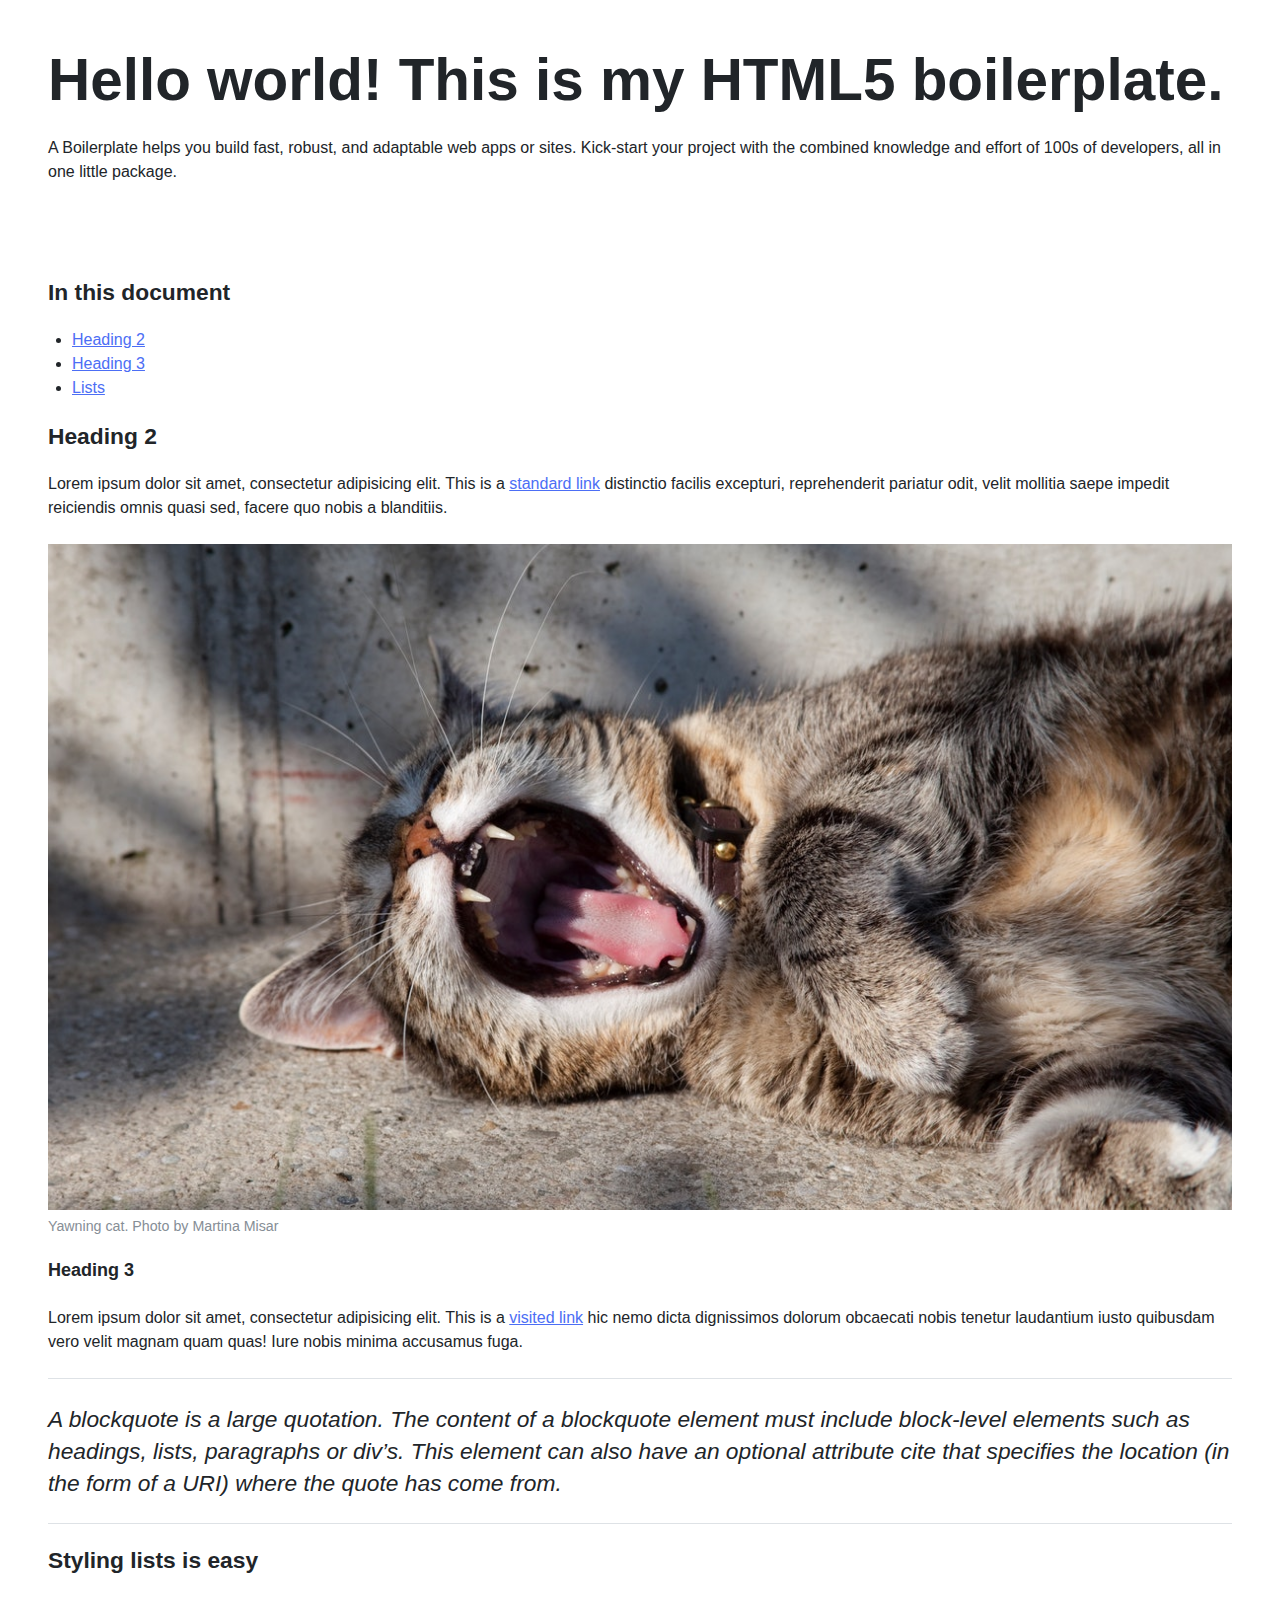
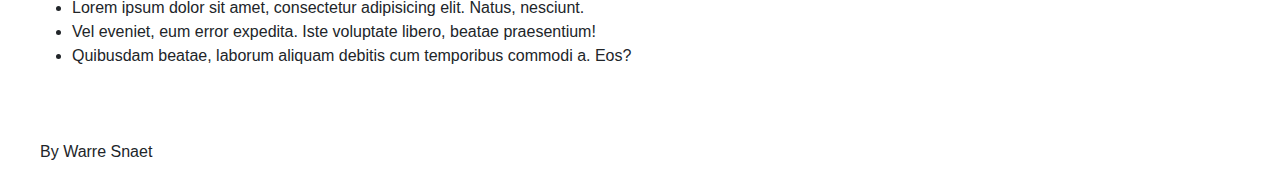
<file: index.html>
<!DOCTYPE html>
<html lang="eng">
  <head>
    <meta charset="utf-8" />
    <meta http-equiv="x-ua-compatible" content="ie=edge" />
    <title>Your name here - HTML5 Boilerplate</title>
    <meta name="description" content="This is my HTML5 boilerplate." />
    <meta name="viewport" content="width=device-width, initial-scale=1.0" />

    <!-- Favicon added -->
    <link rel="icon" href="favicon.ico" sizes="any" />
    <link rel="icon" href="favicon.svg" type="image/svg+xml" />
    <link rel="apple-touch-icon" href="apple-touch-icon.png" />
    <link rel="manifest" href="manifest.webmanifest" />

    <!-- link css file -->
    <link rel="stylesheet" href="css/screen.css" />
  </head>

  <body>
    <header class="o-row o-row--primairy o-row--l">
      <div class="o-container">
        <h1>Hello world! This is my HTML5 boilerplate.</h1>
        <p>
          A Boilerplate helps you build fast, robust, and adaptable web apps or
          sites. Kick-start your project with the combined knowledge and effort
          of 100s of developers, all in one little package.
        </p>
      </div>
    </header>
    <main class="o-row o-row--l">
      <div class="o-container">
        <h2>In this document</h2>
        <nav>
          <ul>
            <li>
              <a href="#heading2">Heading 2</a>
            </li>
            <li>
              <a href="#heading3">Heading 3</a>
            </li>
            <li>
              <a href="#lists">Lists</a>
            </li>
          </ul>
        </nav>
        <h2 id="heading2">Heading 2</h2>
        <p>
          Lorem ipsum dolor sit amet, consectetur adipisicing elit. This is a
          <a href="test.com">standard link</a> distinctio facilis excepturi,
          reprehenderit pariatur odit, velit mollitia saepe impedit reiciendis
          omnis quasi sed, facere quo nobis a blanditiis.
        </p>
        <figure>
          <img
            src="img/yawning-cat.jpeg"
            alt="This is a picture of a yawning cat"
          />
          <figcaption>Yawning cat. Photo by Martina Misar</figcaption>
        </figure>
        <h3 id="heading3">Heading 3</h3>
        <p>
          Lorem ipsum dolor sit amet, consectetur adipisicing elit. This is a
          <a href="https://www.google.com">visited link</a> hic nemo dicta
          dignissimos dolorum obcaecati nobis tenetur laudantium iusto quibusdam
          vero velit magnam quam quas! Iure nobis minima accusamus fuga.
        </p>
        <hr />
        <blockquote
          cite="http://www.htmldog.com/reference/htmltags/blockquote/"
        >
          <p>
            A blockquote is a large quotation. The content of a blockquote
            element must include block-level elements such as headings, lists,
            paragraphs or div’s. This element can also have an optional
            attribute cite that specifies the location (in the form of a URI)
            where the quote has come from.
          </p>
        </blockquote>
        <hr />
        <h2 id="lists">Styling lists is easy</h2>
        <ul>
          <li>
            Lorem ipsum dolor sit amet, consectetur adipisicing elit. Natus,
            nesciunt.
          </li>
          <li>
            Vel eveniet, eum error expedita. Iste voluptate libero, beatae
            praesentium!
          </li>
          <li>
            Quibusdam beatae, laborum aliquam debitis cum temporibus commodi a.
            Eos?
          </li>
        </ul>
      </div>
    </main>
    <footer class="o-row o-row--dark">
      <div class="o-container">
        <p>By <strong>Warre Snaet</strong></p>
      </div>
    </footer>
  </body>
</html>
</file>
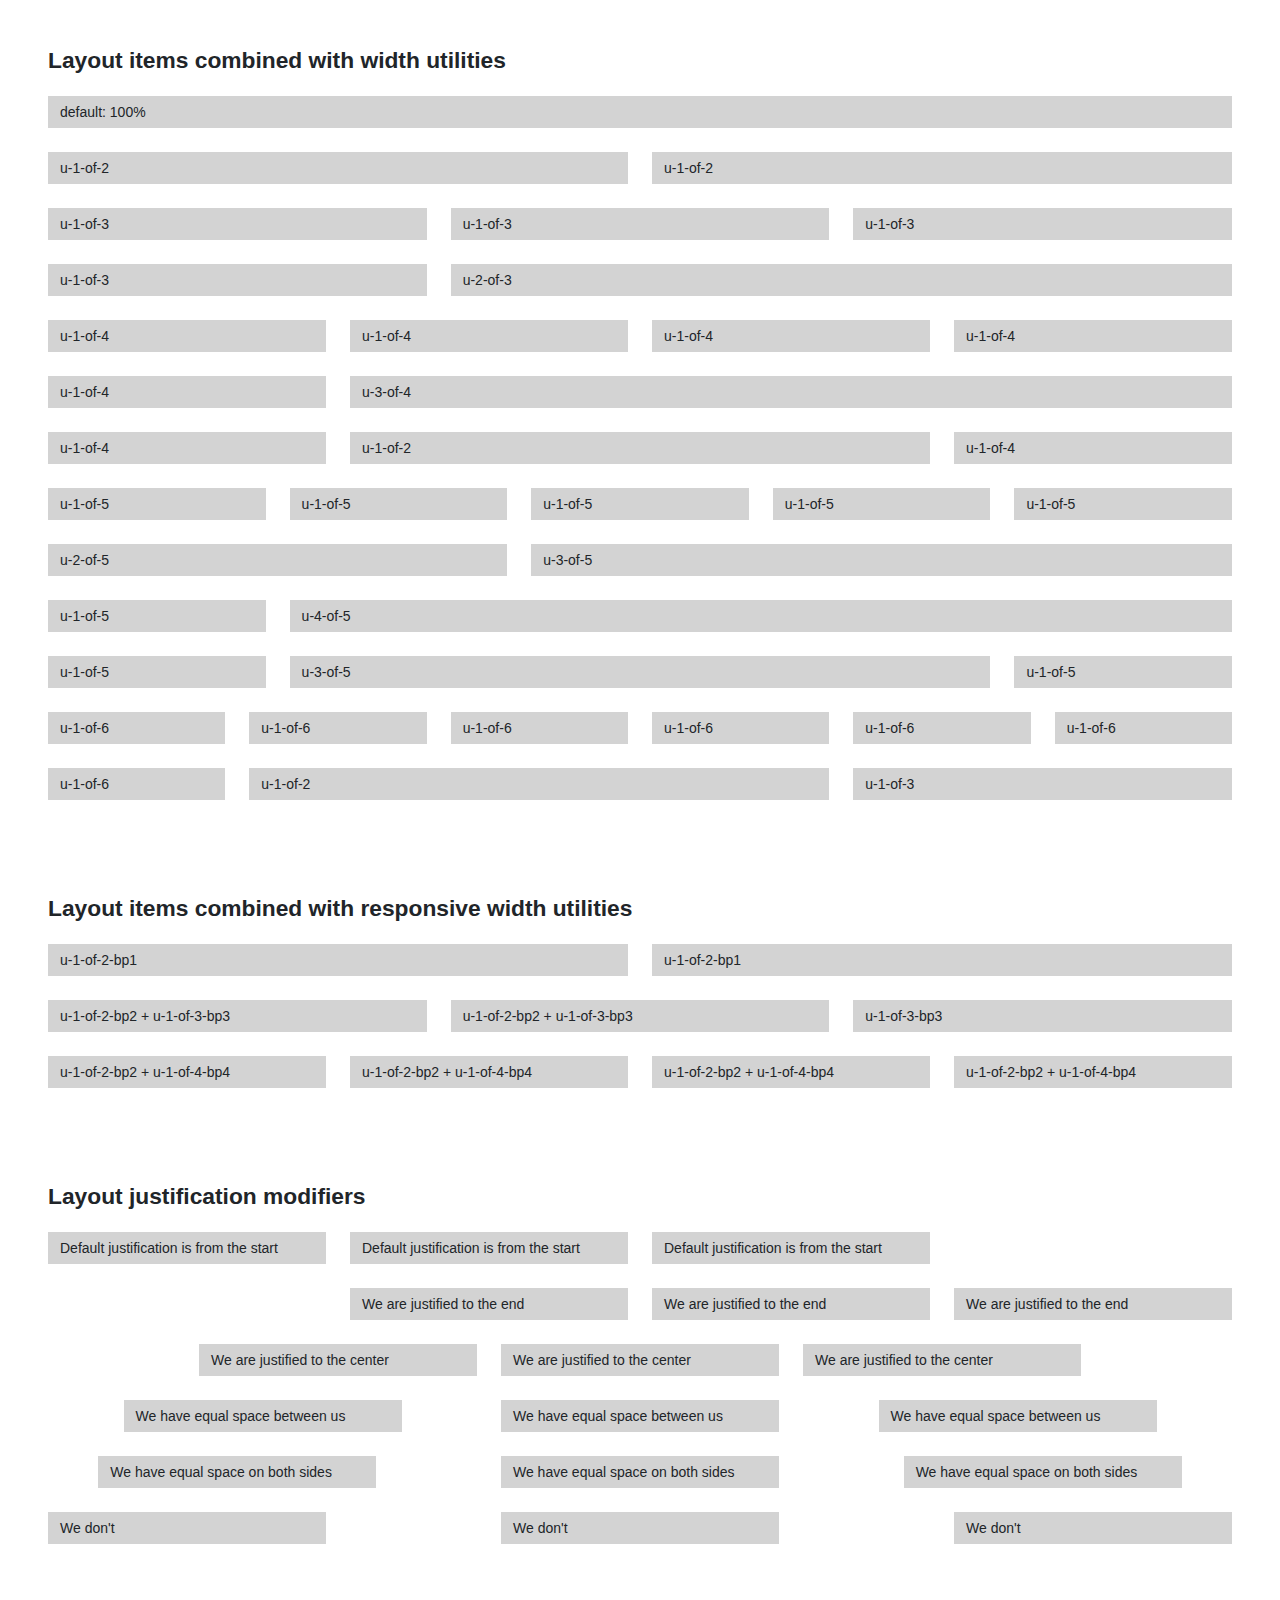
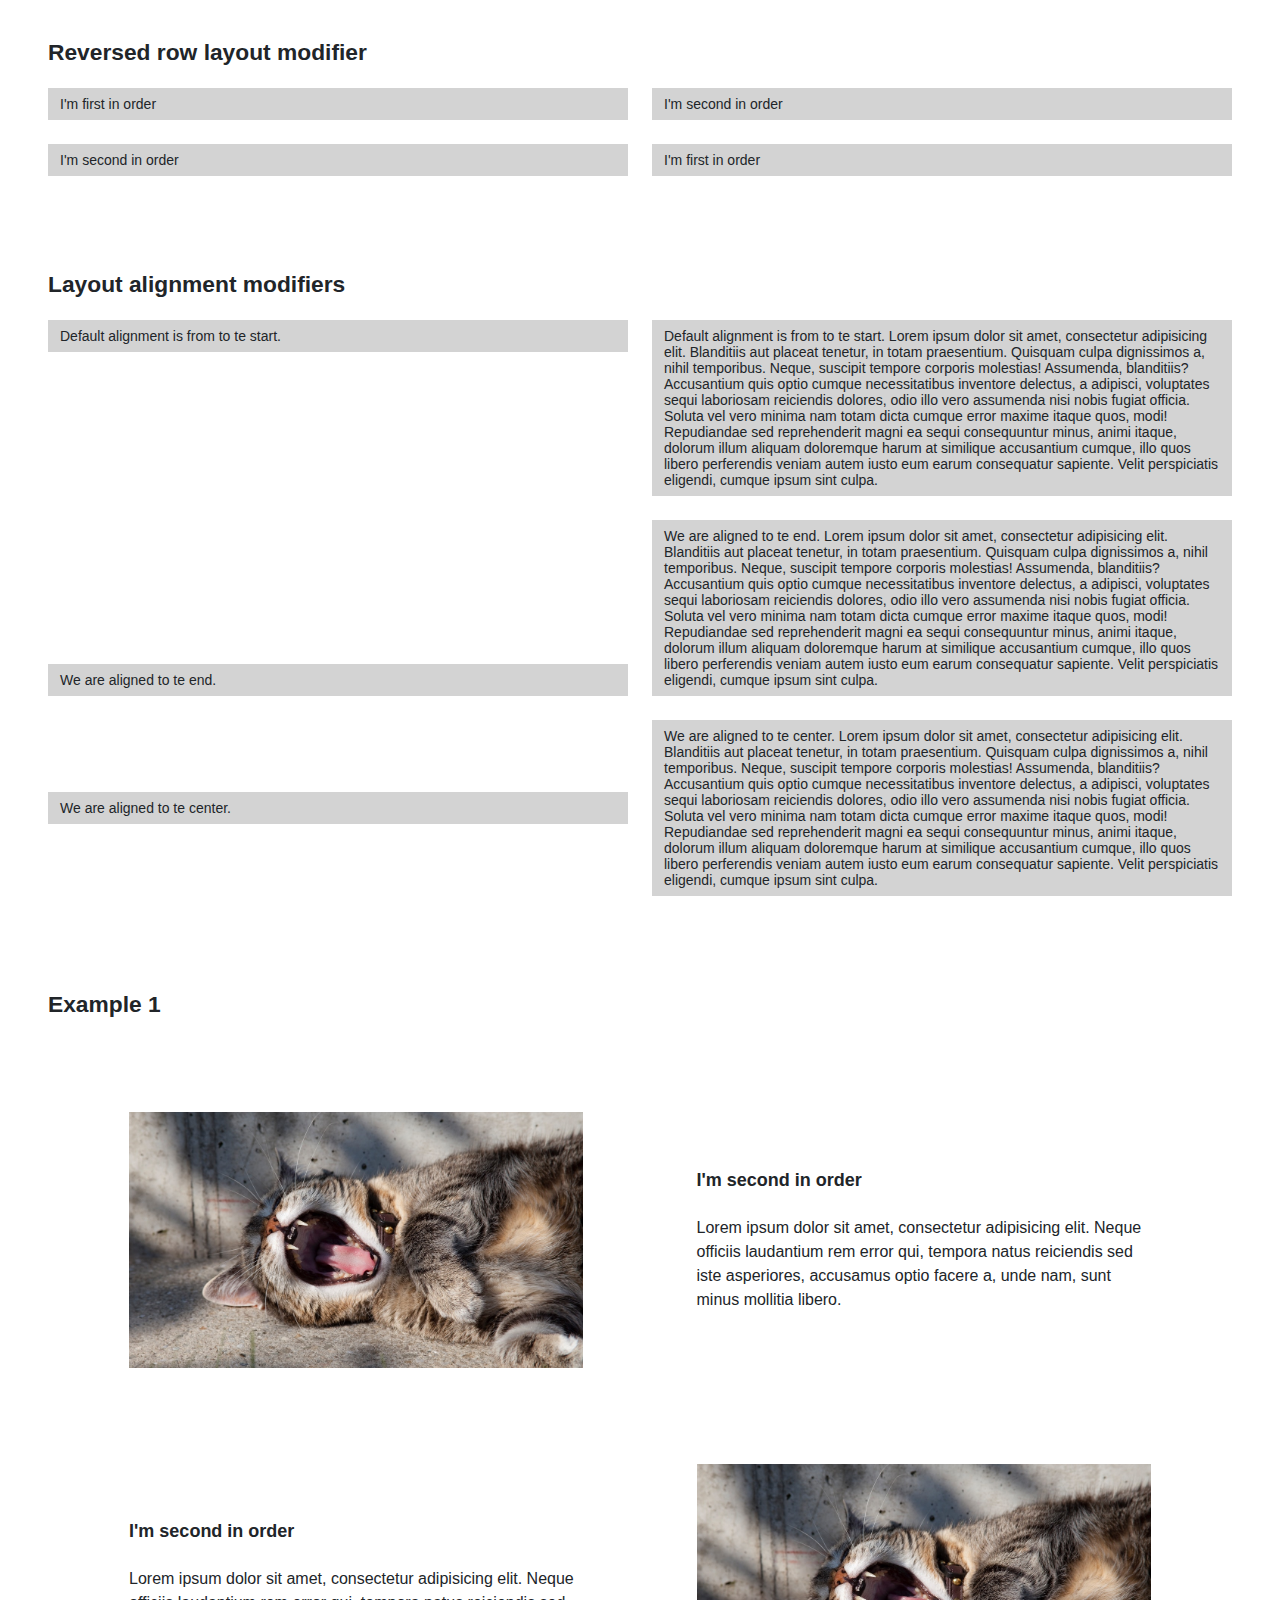
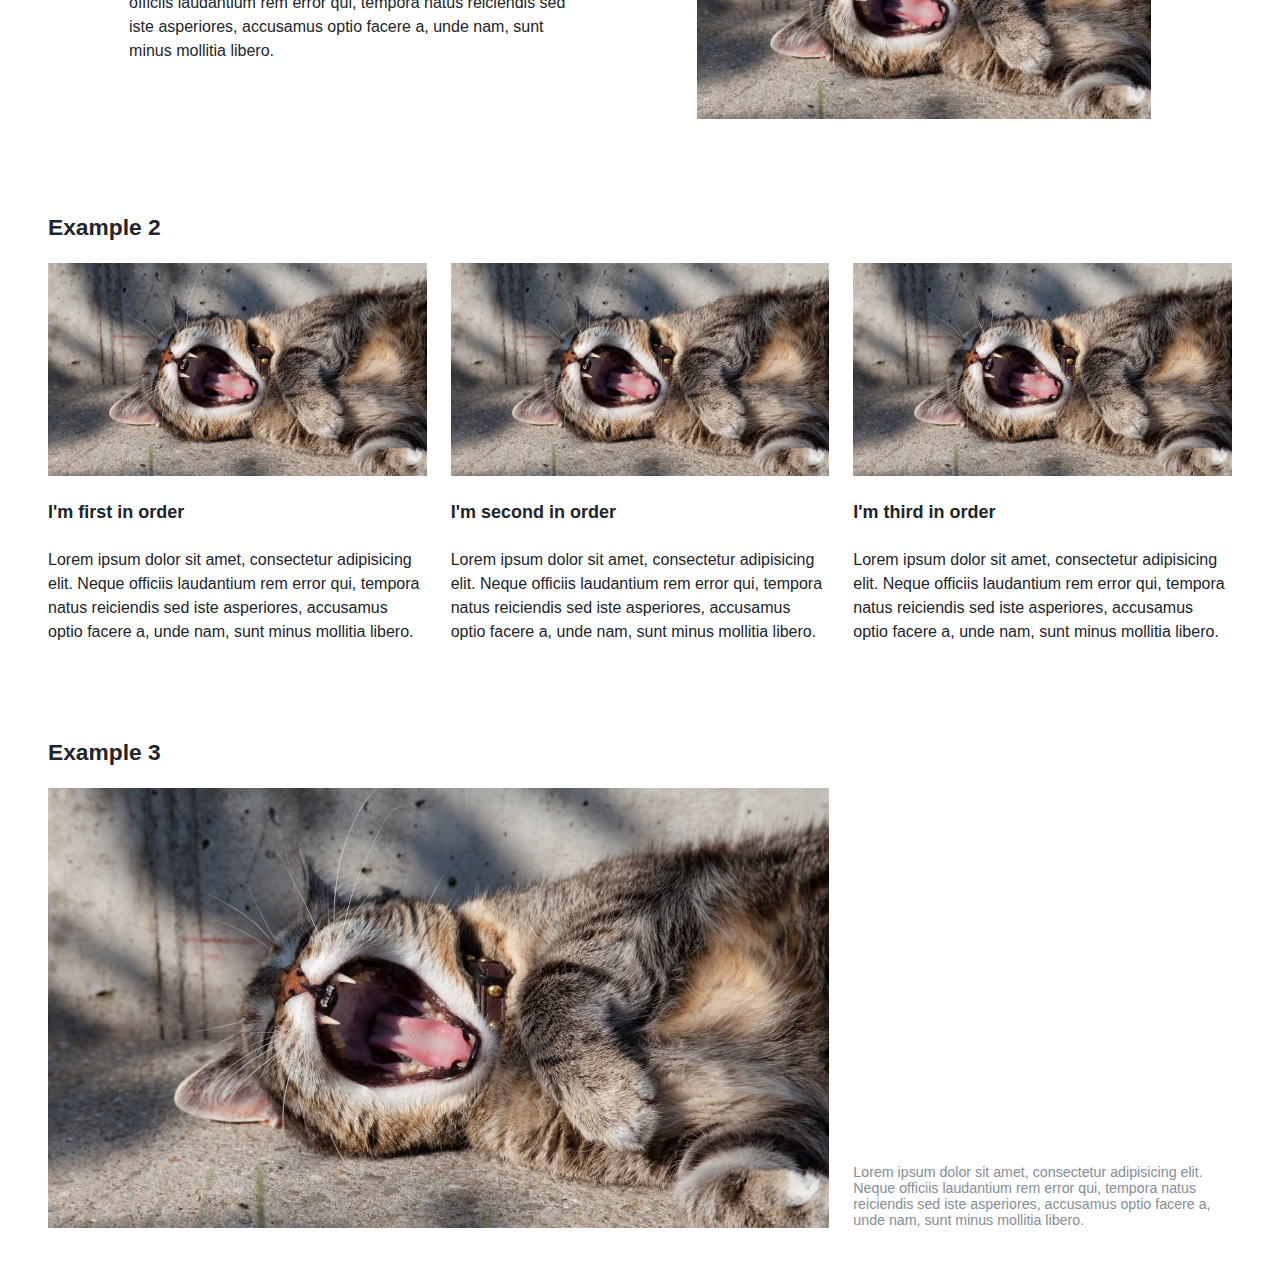
<file: layout.html>
<!doctype html>
<html lang="en">

<head>
    <meta charset="utf-8">
    <meta http-equiv="x-ua-compatible" content="ie=edge">
    <title>Warre Snaet - HTML5 Boilerplate</title>
    <meta name="description" content="This is my HTML5 boilerplate.">
    <meta name="viewport" content="width=device-width, initial-scale=1.0">

    <link rel="icon" href="favicon.ico" sizes="any">
    <link rel="icon" href="favicon.svg" type="image/svg+xml">
    <link rel="apple-touch-icon" href="apple-touch-icon.png">
    <link rel="manifest" href="manifest.webmanifest">

    <link rel="stylesheet" href="css/screen.css">
</head>

<body>
    <section class="o-row o-row--l">
        <div class="o-container">
            <h2>Layout items combined with width utilities</h2>
            <div class="o-layout o-layout--gutter">
                <div class="o-layout__item u-1-of-1">
                    <p class="c-layout-block c-layout-block--ellipsis">default: 100%</p>
                </div>
                <div class="o-layout__item u-1-of-2">
                    <p class="c-layout-block c-layout-block--ellipsis">u-1-of-2</p>
                </div>
                <div class="o-layout__item u-1-of-2">
                    <p class="c-layout-block c-layout-block--ellipsis">u-1-of-2</p>
                </div>
                <div class="o-layout__item u-1-of-3">
                    <p class="c-layout-block c-layout-block--ellipsis">u-1-of-3</p>
                </div>
                <div class="o-layout__item u-1-of-3">
                    <p class="c-layout-block c-layout-block--ellipsis">u-1-of-3</p>
                </div>
                <div class="o-layout__item u-1-of-3">
                    <p class="c-layout-block c-layout-block--ellipsis">u-1-of-3</p>
                </div>
                <div class="o-layout__item u-1-of-3">
                    <p class="c-layout-block c-layout-block--ellipsis">u-1-of-3</p>
                </div>
                <div class="o-layout__item u-2-of-3">
                    <p class="c-layout-block c-layout-block--ellipsis">u-2-of-3</p>
                </div>
                <div class="o-layout__item u-1-of-4">
                    <p class="c-layout-block c-layout-block--ellipsis">u-1-of-4</p>
                </div>
                <div class="o-layout__item u-1-of-4">
                    <p class="c-layout-block c-layout-block--ellipsis">u-1-of-4</p>
                </div>
                <div class="o-layout__item u-1-of-4">
                    <p class="c-layout-block c-layout-block--ellipsis">u-1-of-4</p>
                </div>
                <div class="o-layout__item u-1-of-4">
                    <p class="c-layout-block c-layout-block--ellipsis">u-1-of-4</p>
                </div>
                <div class="o-layout__item u-1-of-4">
                    <p class="c-layout-block c-layout-block--ellipsis">u-1-of-4</p>
                </div>
                <div class="o-layout__item u-3-of-4">
                    <p class="c-layout-block c-layout-block--ellipsis">u-3-of-4</p>
                </div>
                <div class="o-layout__item u-1-of-4">
                    <p class="c-layout-block c-layout-block--ellipsis">u-1-of-4</p>
                </div>
                <div class="o-layout__item u-1-of-2">
                    <p class="c-layout-block c-layout-block--ellipsis">u-1-of-2</p>
                </div>
                <div class="o-layout__item u-1-of-4">
                    <p class="c-layout-block c-layout-block--ellipsis">u-1-of-4</p>
                </div>
                <div class="o-layout__item u-1-of-5">
                    <p class="c-layout-block c-layout-block--ellipsis">u-1-of-5</p>
                </div>
                <div class="o-layout__item u-1-of-5">
                    <p class="c-layout-block c-layout-block--ellipsis">u-1-of-5</p>
                </div>
                <div class="o-layout__item u-1-of-5">
                    <p class="c-layout-block c-layout-block--ellipsis">u-1-of-5</p>
                </div>
                <div class="o-layout__item u-1-of-5">
                    <p class="c-layout-block c-layout-block--ellipsis">u-1-of-5</p>
                </div>
                <div class="o-layout__item u-1-of-5">
                    <p class="c-layout-block c-layout-block--ellipsis">u-1-of-5</p>
                </div>
                <div class="o-layout__item u-2-of-5">
                    <p class="c-layout-block c-layout-block--ellipsis">u-2-of-5</p>
                </div>
                <div class="o-layout__item u-3-of-5">
                    <p class="c-layout-block c-layout-block--ellipsis">u-3-of-5</p>
                </div>
                <div class="o-layout__item u-1-of-5">
                    <p class="c-layout-block c-layout-block--ellipsis">u-1-of-5</p>
                </div>
                <div class="o-layout__item u-4-of-5">
                    <p class="c-layout-block c-layout-block--ellipsis">u-4-of-5</p>
                </div>
                <div class="o-layout__item u-1-of-5">
                    <p class="c-layout-block c-layout-block--ellipsis">u-1-of-5</p>
                </div>
                <div class="o-layout__item u-3-of-5">
                    <p class="c-layout-block c-layout-block--ellipsis">u-3-of-5</p>
                </div>
                <div class="o-layout__item u-1-of-5">
                    <p class="c-layout-block c-layout-block--ellipsis">u-1-of-5</p>
                </div>
                <div class="o-layout__item u-1-of-6">
                    <p class="c-layout-block c-layout-block--ellipsis">u-1-of-6</p>
                </div>
                <div class="o-layout__item u-1-of-6">
                    <p class="c-layout-block c-layout-block--ellipsis">u-1-of-6</p>
                </div>
                <div class="o-layout__item u-1-of-6">
                    <p class="c-layout-block c-layout-block--ellipsis">u-1-of-6</p>
                </div>
                <div class="o-layout__item u-1-of-6">
                    <p class="c-layout-block c-layout-block--ellipsis">u-1-of-6</p>
                </div>
                <div class="o-layout__item u-1-of-6">
                    <p class="c-layout-block c-layout-block--ellipsis">u-1-of-6</p>
                </div>
                <div class="o-layout__item u-1-of-6">
                    <p class="c-layout-block c-layout-block--ellipsis">u-1-of-6</p>
                </div>
                <div class="o-layout__item u-1-of-6">
                    <p class="c-layout-block c-layout-block--ellipsis">u-1-of-6</p>
                </div>
                <div class="o-layout__item u-1-of-2">
                    <p class="c-layout-block c-layout-block--ellipsis">u-1-of-2</p>
                </div>
                <div class="o-layout__item u-1-of-3">
                    <p class="c-layout-block c-layout-block--ellipsis">u-1-of-3</p>
                </div>
            </div>
        </div>
    </section>
    <section class="o-row o-row--l">
        <div class="o-container">
            <h2>Layout items combined with responsive width utilities</h2>
            <div class="o-layout o-layout--gutter">
                <div class="o-layout__item u-1-of-2-bp1">
                    <p class="c-layout-block c-layout-block--ellipsis">u-1-of-2-bp1</p>
                </div>
                <div class="o-layout__item u-1-of-2-bp1">
                    <p class="c-layout-block c-layout-block--ellipsis">u-1-of-2-bp1</p>
                </div>
                <div class="o-layout__item u-1-of-2-bp2 u-1-of-3-bp3">
                    <p class="c-layout-block c-layout-block--ellipsis">u-1-of-2-bp2 + u-1-of-3-bp3</p>
                </div>
                <div class="o-layout__item u-1-of-2-bp2 u-1-of-3-bp3">
                    <p class="c-layout-block c-layout-block--ellipsis">u-1-of-2-bp2 + u-1-of-3-bp3</p>
                </div>
                <div class="o-layout__item u-1-of-3-bp3">
                    <p class="c-layout-block c-layout-block--ellipsis">u-1-of-3-bp3</p>
                </div>
                <div class="o-layout__item u-1-of-2-bp2 u-1-of-4-bp4">
                    <p class="c-layout-block c-layout-block--ellipsis">u-1-of-2-bp2 + u-1-of-4-bp4</p>
                </div>
                <div class="o-layout__item u-1-of-2-bp2 u-1-of-4-bp4">
                    <p class="c-layout-block c-layout-block--ellipsis">u-1-of-2-bp2 + u-1-of-4-bp4</p>
                </div>
                <div class="o-layout__item u-1-of-2-bp2 u-1-of-4-bp4">
                    <p class="c-layout-block c-layout-block--ellipsis">u-1-of-2-bp2 + u-1-of-4-bp4</p>
                </div>
                <div class="o-layout__item u-1-of-2-bp2 u-1-of-4-bp4">
                    <p class="c-layout-block c-layout-block--ellipsis">u-1-of-2-bp2 + u-1-of-4-bp4</p>
                </div>
            </div>
        </div>
    </section>
    <section class="o-row o-row--l">
        <div class="o-container">
            <h2>Layout justification modifiers</h2>
            <div class="o-layout o-layout--gutter">
                <div class="o-layout__item u-1-of-4-bp2">
                    <p class="c-layout-block c-layout-block--ellipsis">Default justification is from the start</p>
                </div>
                <div class="o-layout__item u-1-of-4-bp2">
                    <p class="c-layout-block c-layout-block--ellipsis">Default justification is from the start</p>
                </div>
                <div class="o-layout__item u-1-of-4-bp2">
                    <p class="c-layout-block c-layout-block--ellipsis">Default justification is from the start</p>
                </div>
            </div>
            <div class="o-layout o-layout--gutter o-layout--justify-end">
                <div class="o-layout__item u-1-of-4-bp2">
                    <p class="c-layout-block c-layout-block--ellipsis">We are justified to the end</p>
                </div>
                <div class="o-layout__item u-1-of-4-bp2">
                    <p class="c-layout-block c-layout-block--ellipsis">We are justified to the end</p>
                </div>
                <div class="o-layout__item u-1-of-4-bp2">
                    <p class="c-layout-block c-layout-block--ellipsis">We are justified to the end</p>
                </div>
            </div>
            <div class="o-layout o-layout--gutter o-layout--justify-center">
                <div class="o-layout__item u-1-of-4-bp2">
                    <p class="c-layout-block c-layout-block--ellipsis">We are justified to the center</p>
                </div>
                <div class="o-layout__item u-1-of-4-bp2">
                    <p class="c-layout-block c-layout-block--ellipsis">We are justified to the center</p>
                </div>
                <div class="o-layout__item u-1-of-4-bp2">
                    <p class="c-layout-block c-layout-block--ellipsis">We are justified to the center</p>
                </div>
            </div>
            <div class="o-layout o-layout--gutter o-layout--justify-space-evenly">
                <div class="o-layout__item u-1-of-4-bp2">
                    <p class="c-layout-block c-layout-block--ellipsis">We have equal space between us</p>
                </div>
                <div class="o-layout__item u-1-of-4-bp2">
                    <p class="c-layout-block c-layout-block--ellipsis">We have equal space between us</p>
                </div>
                <div class="o-layout__item u-1-of-4-bp2">
                    <p class="c-layout-block c-layout-block--ellipsis">We have equal space between us</p>
                </div>
            </div>
            <div class="o-layout o-layout--gutter o-layout--justify-space-around">
                <div class="o-layout__item u-1-of-4-bp2">
                    <p class="c-layout-block c-layout-block--ellipsis">We have equal space on both sides</p>
                </div>
                <div class="o-layout__item u-1-of-4-bp2">
                    <p class="c-layout-block c-layout-block--ellipsis">We have equal space on both sides</p>
                </div>
                <div class="o-layout__item u-1-of-4-bp2">
                    <p class="c-layout-block c-layout-block--ellipsis">We have equal space on both sides</p>
                </div>
            </div>
            <div class="o-layout o-layout--gutter o-layout--justify-space-between">
                <div class="o-layout__item u-1-of-4-bp2">
                    <p class="c-layout-block c-layout-block--ellipsis">We don't </p>
                </div>
                <div class="o-layout__item u-1-of-4-bp2">
                    <p class="c-layout-block c-layout-block--ellipsis">We don't </p>
                </div>
                <div class="o-layout__item u-1-of-4-bp2">
                    <p class="c-layout-block c-layout-block--ellipsis">We don't </p>
                </div>
            </div>
        </div>
    </section>
    <section class="o-row o-row--l">
        <div class="o-container">
            <h2>Reversed row layout modifier</h2>
            <div class="o-layout o-layout--gutter">
                <div class="o-layout__item u-1-of-2-bp2">
                    <p class="c-layout-block c-layout-block--ellipsis">I'm <strong>first</strong> in order</p>
                </div>
                <div class="o-layout__item u-1-of-2-bp2">
                    <p class="c-layout-block c-layout-block--ellipsis">I'm <strong>second</strong> in order</p>
                </div>
            </div>
            <div class="o-layout o-layout--gutter o-layout--row-reverse">
                <div class="o-layout__item u-1-of-2-bp2">
                    <p class="c-layout-block c-layout-block--ellipsis">I'm <strong>first</strong> in order</p>
                </div>
                <div class="o-layout__item u-1-of-2-bp2">
                    <p class="c-layout-block c-layout-block--ellipsis">I'm <strong>second</strong> in order</p>
                </div>
            </div>
        </div>
    </section>
    <section class="o-row o-row--l">
        <div class="o-container">
            <h2>Layout alignment modifiers</h2>
            <div class="o-layout o-layout--gutter">
                <div class="o-layout__item u-1-of-2-bp2">
                    <p class="c-layout-block">Default alignment is from to te start.</p>
                </div>
                <div class="o-layout__item u-1-of-2-bp2">
                    <p class="c-layout-block">Default alignment is from to te start. Lorem ipsum dolor sit amet,
                        consectetur adipisicing elit. Blanditiis aut placeat tenetur, in totam praesentium. Quisquam
                        culpa dignissimos a, nihil temporibus. Neque, suscipit tempore corporis molestias! Assumenda,
                        blanditiis? Accusantium quis optio cumque necessitatibus inventore delectus, a adipisci,
                        voluptates sequi laboriosam reiciendis dolores, odio illo vero assumenda nisi nobis fugiat
                        officia. Soluta vel vero minima nam totam dicta cumque error maxime itaque quos, modi!
                        Repudiandae sed reprehenderit magni ea sequi consequuntur minus, animi itaque, dolorum illum
                        aliquam doloremque harum at similique accusantium cumque, illo quos libero perferendis veniam
                        autem iusto eum earum consequatur sapiente. Velit perspiciatis eligendi, cumque ipsum sint
                        culpa.</p>
                </div>
            </div>
            <div class="o-layout o-layout--gutter o-layout--align-end">
                <div class="o-layout__item u-1-of-2-bp2">
                    <p class="c-layout-block">We are aligned to te end.</p>
                </div>
                <div class="o-layout__item u-1-of-2-bp2">
                    <p class="c-layout-block">We are aligned to te end. Lorem ipsum dolor sit amet, consectetur
                        adipisicing elit. Blanditiis aut placeat tenetur, in totam praesentium. Quisquam culpa
                        dignissimos a, nihil temporibus. Neque, suscipit tempore corporis molestias! Assumenda,
                        blanditiis? Accusantium quis optio cumque necessitatibus inventore delectus, a adipisci,
                        voluptates sequi laboriosam reiciendis dolores, odio illo vero assumenda nisi nobis fugiat
                        officia. Soluta vel vero minima nam totam dicta cumque error maxime itaque quos, modi!
                        Repudiandae sed reprehenderit magni ea sequi consequuntur minus, animi itaque, dolorum illum
                        aliquam doloremque harum at similique accusantium cumque, illo quos libero perferendis veniam
                        autem iusto eum earum consequatur sapiente. Velit perspiciatis eligendi, cumque ipsum sint
                        culpa.</p>
                </div>
            </div>
            <div class="o-layout o-layout--gutter o-layout--align-center">
                <div class="o-layout__item u-1-of-2-bp2">
                    <p class="c-layout-block">We are aligned to te center.</p>
                </div>
                <div class="o-layout__item u-1-of-2-bp2">
                    <p class="c-layout-block">We are aligned to te center. Lorem ipsum dolor sit amet, consectetur
                        adipisicing elit. Blanditiis aut placeat tenetur, in totam praesentium. Quisquam culpa
                        dignissimos a, nihil temporibus. Neque, suscipit tempore corporis molestias! Assumenda,
                        blanditiis? Accusantium quis optio cumque necessitatibus inventore delectus, a adipisci,
                        voluptates sequi laboriosam reiciendis dolores, odio illo vero assumenda nisi nobis fugiat
                        officia. Soluta vel vero minima nam totam dicta cumque error maxime itaque quos, modi!
                        Repudiandae sed reprehenderit magni ea sequi consequuntur minus, animi itaque, dolorum illum
                        aliquam doloremque harum at similique accusantium cumque, illo quos libero perferendis veniam
                        autem iusto eum earum consequatur sapiente. Velit perspiciatis eligendi, cumque ipsum sint
                        culpa.</p>
                </div>
            </div>
        </div>
    </section>
    <section>
        <header class="o-row o-row--l">
            <div class="o-container">
                <h2>Example 1</h2>
            </div>
        </header>
        <article class="o-row o-row--l">
            <div class="o-container">
                <div class="o-layout o-layout--gutter-l o-layout--align-center o-layout--justify-space-evenly">
                    <div class="o-layout__item u-1-of-2-bp2 u-2-of-5-bp4">
                        <figure>
                            <img src="img/yawning-cat.jpeg" alt="This is a picture of a yawning cat">
                        </figure>
                    </div>
                    <div class="o-layout__item u-1-of-2-bp2 u-2-of-5-bp4">
                        <h3>I'm second in order</h3>
                        <p>
                            Lorem ipsum dolor sit amet, consectetur adipisicing elit. Neque officiis laudantium rem
                            error qui, tempora natus reiciendis sed iste asperiores, accusamus optio facere a, unde nam,
                            sunt minus mollitia libero.
                        </p>
                    </div>
                </div>
            </div>
        </article>
        <article class="o-row o-row--l">
            <div class="o-container">
                <div class="o-layout o-layout--gutter-l o-layout--align-center o-layout--justify-space-evenly o-layout--row-reverse">
                    <div class="o-layout__item u-1-of-2-bp2 u-2-of-5-bp4">
                        <figure>
                            <img src="img/yawning-cat.jpeg" alt="This is a picture of a yawning cat">
                        </figure>
                    </div>
                    <div class="o-layout__item u-1-of-2-bp2 u-2-of-5-bp4">
                        <h3>I'm second in order</h3>
                        <p>
                            Lorem ipsum dolor sit amet, consectetur adipisicing elit. Neque officiis laudantium rem
                            error qui, tempora natus reiciendis sed iste asperiores, accusamus optio facere a, unde nam,
                            sunt minus mollitia libero.
                        </p>
                    </div>
                </div>
            </div>
        </article>
    </section>
    <section class="o-row o-row--l">
        <div class="o-container">
            <h2>Example 2</h2>
            <div class="o-layout o-layout--gutter">
                <article class="o-layout__item u-1-of-2-bp2 u-1-of-3-bp3 u-flex-grow-1">
                    <figure>
                        <img src="img/yawning-cat.jpeg" alt="This is a picture of a yawning cat">
                    </figure>
                    <h3>I'm first in order</h3>
                    <p>
                        Lorem ipsum dolor sit amet, consectetur adipisicing elit. Neque officiis laudantium rem
                        error qui, tempora natus reiciendis sed iste asperiores, accusamus optio facere a, unde nam,
                        sunt minus mollitia libero.
                    </p>
                </article>
                <article class="o-layout__item u-1-of-2-bp2 u-1-of-3-bp3 u-flex-grow-1">
                    <figure>
                        <img src="img/yawning-cat.jpeg" alt="This is a picture of a yawning cat">
                    </figure>
                    <h3>I'm second in order</h3>
                    <p>
                        Lorem ipsum dolor sit amet, consectetur adipisicing elit. Neque officiis laudantium rem
                        error qui, tempora natus reiciendis sed iste asperiores, accusamus optio facere a, unde nam,
                        sunt minus mollitia libero.
                    </p>
                </article>
                <article class="o-layout__item u-1-of-2-bp2 u-1-of-3-bp3 u-flex-grow-1">
                    <figure>
                        <img src="img/yawning-cat.jpeg" alt="This is a picture of a yawning cat">
                    </figure>
                    <h3>I'm third in order</h3>
                    <p>
                        Lorem ipsum dolor sit amet, consectetur adipisicing elit. Neque officiis laudantium rem
                        error qui, tempora natus reiciendis sed iste asperiores, accusamus optio facere a, unde nam,
                        sunt minus mollitia libero.
                    </p>
                </article>
            </div>
        </div>
    </section>
    <section class="o-row o-row--l">

        <div class="o-container">
            <h2>Example 3</h2>
            <figure class="o-layout o-layout--gutter o-layout--align-end">

                <div class="o-layout__item u-2-of-3-bp3">
                    <img src="img/yawning-cat.jpeg" alt="This is a picture of a yawning cat">
                </div>
                <div class="o-layout__item u-1-of-3-bp3">
                    <figcaption class="u-max-width-sm">Lorem ipsum dolor sit amet, consectetur adipisicing elit.
                        Neque officiis laudantium rem error qui, tempora natus reiciendis sed iste asperiores,
                        accusamus optio facere a, unde nam, sunt minus mollitia libero.</figcaption>
                </div>

            </figure>
        </div>

    </section>
</body>

</html>
</file>
<file: css/screen.css>
/*---------------------------------------/*
 # Imports
/*---------------------------------------*/
/*---------------------------------------/*
 # TOOLS
/*---------------------------------------*/
/*---------------------------------------/*
 # SETTINGS
/*---------------------------------------*/
/*---------------------------------------/*
 # GENERIC
/*---------------------------------------*/
*,
*:before,
*:after {
  box-sizing: border-box;
}

* {
  padding: 0;
  margin: 0;
  font-size: 100%;
  font-weight: normal;
}

img {
  display: block;
  max-width: 100%;
}

/*---------------------------------------/*
 # ELEMENTS
/*---------------------------------------*/
/*
    Elements: Page
    ---
    Default markup for page level elements
*/
html {
  font-size: 100%;
  line-height: 1.5;
  font-family: "Helvetica Neue", Helvetica, arial, sans-serif;
  color: #212529;
  scroll-behavior: smooth;
}

/*
    Customize the background color and color to match your design.
*/
::-moz-selection {
  background: #5c7cfa;
  color: white;
}
::selection {
  background: #5c7cfa;
  color: white;
}

/*
    Elements: typography
    ---
    Default markup for typographic elements
*/
h1 {
  font-size: 1.8020324707rem;
  font-weight: 700;
  line-height: 2rem;
  margin-bottom: 1.5rem;
}
@media (min-width: 36.0625em) {
  h1 {
    font-size: 2.8865075782rem;
    line-height: 3rem;
  }
}
@media (min-width: 48.0625em) {
  h1 {
    font-size: 3.6532361537rem;
    line-height: 4rem;
  }
}

h2 {
  font-weight: 700;
  font-size: 1.423828125rem;
  line-height: 1.5rem;
  margin-bottom: 1.5rem;
}

h3 {
  font-weight: 700;
  font-size: 1.125rem;
  line-height: 1.5rem;
  margin-bottom: 1.5rem;
}

h4,
h5,
h6 {
  font-weight: 700;
  font-size: 1rem;
  line-height: 1.5rem;
  margin-bottom: 1.5rem;
}

p,
ol,
ul,
dl,
table,
address,
figure {
  margin-bottom: 1.5rem;
}

ul,
ol {
  margin-left: 1.5rem;
}

li ul,
li ol {
  margin-bottom: 0;
}

blockquote {
  font-style: italic;
  font-size: 1.423828125rem;
  line-height: 2rem;
  margin-bottom: 1.5rem;
}

figcaption {
  font-size: 0.8888888889rem;
  line-height: 1rem;
  margin-top: 0.5rem;
  color: #868e96;
}

hr {
  border: 0;
  height: 1px;
  background: #dee2e6;
  margin-bottom: 1.5rem;
}

a {
  color: #4c6ef5;
  transition: all 0.1s ease-in-out;
}

a:visited {
  color: #4c6ef5;
}

a:hover {
  color: #5c7cfa;
}

a:active {
  color: #4263eb;
}

/*---------------------------------------/*
 # OBJECTS
/*---------------------------------------*/
/*
    Objects: Row
    ---
    Creates a horizontal row with padding
*/
.o-row {
  padding: 1.5rem 1.5rem 0;
  display: flow-root;
}

.o-row--primary {
  background: #748ffc;
}

.o-row--grey-dark {
  background-color: #212529;
  color: white;
}

@media (min-width: 48.0625em) {
  .o-row--l {
    padding: 3rem 3rem 1.5rem;
  }
}

/*
    Objects: Container
    ---
    Creates a horizontal container that sets de global max-width
*/
.o-container {
  margin-left: auto;
  margin-right: auto;
  width: 100%;
  max-width: 75rem;
}

/*
    Objects: Layout
    ---
    The layout object provides us with a column-style layout system. This object
    contains the basic structural elements, but classes should be complemented
    with width utilities
*/
.o-layout {
  display: flex;
  flex-wrap: wrap;
}

.o-layout__item {
  flex-basis: 100%;
}

/* gutter modifiers, these affect o-layout__item too */
.o-layout--gutter {
  margin-left: -0.75rem;
  margin-right: -0.75rem;
}

.o-layout--gutter > .o-layout__item {
  padding-left: 0.75rem;
  padding-right: 0.75rem;
}

.o-layout--gutter-s {
  margin-left: -0.5rem;
  margin-right: -0.5rem;
}

.o-layout--gutter-s > .o-layout__item {
  padding-left: 0.5rem;
  padding-right: 0.5rem;
}

.o-layout--gutter-l {
  margin-left: -1rem;
  margin-right: -1rem;
}

.o-layout--gutter-l > .o-layout__item {
  padding-left: 1rem;
  padding-right: 1rem;
}

/* reverse horizontal row modifier */
.o-layout--row-reverse {
  flex-direction: row-reverse;
}

/* Horizontal alignment modifiers*/
.o-layout--justify-start {
  justify-content: flex-start;
}

.o-layout--justify-end {
  justify-content: flex-end;
}

.o-layout--justify-center {
  justify-content: center;
}

.o-layout--justify-space-around {
  justify-content: space-around;
}

.o-layout--justify-space-evenly {
  justify-content: space-evenly;
}

.o-layout--justify-space-between {
  justify-content: space-between;
}

/* Vertical alignment modifiers */
.o-layout--align-start {
  align-items: flex-start;
}

.o-layout--align-end {
  align-items: flex-end;
}

.o-layout--align-center {
  align-items: center;
}

.o-layout--align-baseline {
  align-items: baseline;
}

/* Vertical alignment modifiers that only work if there is more than one flex item */
.o-layout--align-content-start {
  align-content: start;
}

.o-layout--align-content-end {
  align-content: end;
}

.o-layout--align-content-center {
  align-content: center;
}

.o-layout--align-content-space-around {
  align-content: space-around;
}

.o-layout--align-content-space-between {
  align-content: space-between;
}

/*------------------------------------*\
  #COMPONENTS
\*------------------------------------*/
/*
    Component: Component name
    ---
    Component description
*/
/*
    Component: layout block
    ---
    A small component to demonstrate the layout items
*/
.c-layout-block {
  background-color: LightGrey;
  padding: 8px 12px;
  font-size: 14px;
  line-height: 16px;
}

.c-layout-block--ellipsis {
  overflow: hidden;
  text-overflow: ellipsis;
  white-space: nowrap;
}

/*---------------------------------------/*
 # UTILITIES
/*---------------------------------------*/
/*
    Utilities: Max widths
    ---
    max-width utility classes
*/
.u-max-width-s {
  max-width: 37.5rem;
}

.u-max-width-m {
  max-width: 60rem;
}

.u-max-width-l {
  max-width: 87.5rem;
}

/*
    Utilities: Widths
    ---
    Width utility classes
*/
.u-flex-basis-auto {
  flex-basis: auto;
}

.u-1-of-2 {
  flex-basis: 50% !important;
}

.u-2-of-2 {
  flex-basis: 100% !important;
}

.u-1-of-3 {
  flex-basis: 33.3333333333% !important;
}

.u-2-of-3 {
  flex-basis: 66.6666666667% !important;
}

.u-3-of-3 {
  flex-basis: 100% !important;
}

.u-1-of-4 {
  flex-basis: 25% !important;
}

.u-2-of-4 {
  flex-basis: 50% !important;
}

.u-3-of-4 {
  flex-basis: 75% !important;
}

.u-4-of-4 {
  flex-basis: 100% !important;
}

.u-1-of-5 {
  flex-basis: 20% !important;
}

.u-2-of-5 {
  flex-basis: 40% !important;
}

.u-3-of-5 {
  flex-basis: 60% !important;
}

.u-4-of-5 {
  flex-basis: 80% !important;
}

.u-5-of-5 {
  flex-basis: 100% !important;
}

.u-1-of-6 {
  flex-basis: 16.6666666667% !important;
}

.u-2-of-6 {
  flex-basis: 33.3333333333% !important;
}

.u-3-of-6 {
  flex-basis: 50% !important;
}

.u-4-of-6 {
  flex-basis: 66.6666666667% !important;
}

.u-5-of-6 {
  flex-basis: 83.3333333333% !important;
}

.u-6-of-6 {
  flex-basis: 100% !important;
}

@media (min-width: 36.0625em) {
  .u-1-of-2-bp1 {
    flex-basis: 50% !important;
  }
  .u-2-of-2-bp1 {
    flex-basis: 100% !important;
  }
  .u-1-of-3-bp1 {
    flex-basis: 33.3333333333% !important;
  }
  .u-2-of-3-bp1 {
    flex-basis: 66.6666666667% !important;
  }
  .u-3-of-3-bp1 {
    flex-basis: 100% !important;
  }
  .u-1-of-4-bp1 {
    flex-basis: 25% !important;
  }
  .u-2-of-4-bp1 {
    flex-basis: 50% !important;
  }
  .u-3-of-4-bp1 {
    flex-basis: 75% !important;
  }
  .u-4-of-4-bp1 {
    flex-basis: 100% !important;
  }
  .u-1-of-5-bp1 {
    flex-basis: 20% !important;
  }
  .u-2-of-5-bp1 {
    flex-basis: 40% !important;
  }
  .u-3-of-5-bp1 {
    flex-basis: 60% !important;
  }
  .u-4-of-5-bp1 {
    flex-basis: 80% !important;
  }
  .u-5-of-5-bp1 {
    flex-basis: 100% !important;
  }
  .u-1-of-6-bp1 {
    flex-basis: 16.6666666667% !important;
  }
  .u-2-of-6-bp1 {
    flex-basis: 33.3333333333% !important;
  }
  .u-3-of-6-bp1 {
    flex-basis: 50% !important;
  }
  .u-4-of-6-bp1 {
    flex-basis: 66.6666666667% !important;
  }
  .u-5-of-6-bp1 {
    flex-basis: 83.3333333333% !important;
  }
  .u-6-of-6-bp1 {
    flex-basis: 100% !important;
  }
}
@media (min-width: 48.0625em) {
  .u-1-of-2-bp2 {
    flex-basis: 50% !important;
  }
  .u-2-of-2-bp2 {
    flex-basis: 100% !important;
  }
  .u-1-of-3-bp2 {
    flex-basis: 33.3333333333% !important;
  }
  .u-2-of-3-bp2 {
    flex-basis: 66.6666666667% !important;
  }
  .u-3-of-3-bp2 {
    flex-basis: 100% !important;
  }
  .u-1-of-4-bp2 {
    flex-basis: 25% !important;
  }
  .u-2-of-4-bp2 {
    flex-basis: 50% !important;
  }
  .u-3-of-4-bp2 {
    flex-basis: 75% !important;
  }
  .u-4-of-4-bp2 {
    flex-basis: 100% !important;
  }
  .u-1-of-5-bp2 {
    flex-basis: 20% !important;
  }
  .u-2-of-5-bp2 {
    flex-basis: 40% !important;
  }
  .u-3-of-5-bp2 {
    flex-basis: 60% !important;
  }
  .u-4-of-5-bp2 {
    flex-basis: 80% !important;
  }
  .u-5-of-5-bp2 {
    flex-basis: 100% !important;
  }
  .u-1-of-6-bp2 {
    flex-basis: 16.6666666667% !important;
  }
  .u-2-of-6-bp2 {
    flex-basis: 33.3333333333% !important;
  }
  .u-3-of-6-bp2 {
    flex-basis: 50% !important;
  }
  .u-4-of-6-bp2 {
    flex-basis: 66.6666666667% !important;
  }
  .u-5-of-6-bp2 {
    flex-basis: 83.3333333333% !important;
  }
  .u-6-of-6-bp2 {
    flex-basis: 100% !important;
  }
}
@media (min-width: 62.0625em) {
  .u-1-of-2-bp3 {
    flex-basis: 50% !important;
  }
  .u-2-of-2-bp3 {
    flex-basis: 100% !important;
  }
  .u-1-of-3-bp3 {
    flex-basis: 33.3333333333% !important;
  }
  .u-2-of-3-bp3 {
    flex-basis: 66.6666666667% !important;
  }
  .u-3-of-3-bp3 {
    flex-basis: 100% !important;
  }
  .u-1-of-4-bp3 {
    flex-basis: 25% !important;
  }
  .u-2-of-4-bp3 {
    flex-basis: 50% !important;
  }
  .u-3-of-4-bp3 {
    flex-basis: 75% !important;
  }
  .u-4-of-4-bp3 {
    flex-basis: 100% !important;
  }
  .u-1-of-5-bp3 {
    flex-basis: 20% !important;
  }
  .u-2-of-5-bp3 {
    flex-basis: 40% !important;
  }
  .u-3-of-5-bp3 {
    flex-basis: 60% !important;
  }
  .u-4-of-5-bp3 {
    flex-basis: 80% !important;
  }
  .u-5-of-5-bp3 {
    flex-basis: 100% !important;
  }
  .u-1-of-6-bp3 {
    flex-basis: 16.6666666667% !important;
  }
  .u-2-of-6-bp3 {
    flex-basis: 33.3333333333% !important;
  }
  .u-3-of-6-bp3 {
    flex-basis: 50% !important;
  }
  .u-4-of-6-bp3 {
    flex-basis: 66.6666666667% !important;
  }
  .u-5-of-6-bp3 {
    flex-basis: 83.3333333333% !important;
  }
  .u-6-of-6-bp3 {
    flex-basis: 100% !important;
  }
}
@media (min-width: 75.0625em) {
  .u-1-of-2-bp4 {
    flex-basis: 50% !important;
  }
  .u-2-of-2-bp4 {
    flex-basis: 100% !important;
  }
  .u-1-of-3-bp4 {
    flex-basis: 33.3333333333% !important;
  }
  .u-2-of-3-bp4 {
    flex-basis: 66.6666666667% !important;
  }
  .u-3-of-3-bp4 {
    flex-basis: 100% !important;
  }
  .u-1-of-4-bp4 {
    flex-basis: 25% !important;
  }
  .u-2-of-4-bp4 {
    flex-basis: 50% !important;
  }
  .u-3-of-4-bp4 {
    flex-basis: 75% !important;
  }
  .u-4-of-4-bp4 {
    flex-basis: 100% !important;
  }
  .u-1-of-5-bp4 {
    flex-basis: 20% !important;
  }
  .u-2-of-5-bp4 {
    flex-basis: 40% !important;
  }
  .u-3-of-5-bp4 {
    flex-basis: 60% !important;
  }
  .u-4-of-5-bp4 {
    flex-basis: 80% !important;
  }
  .u-5-of-5-bp4 {
    flex-basis: 100% !important;
  }
  .u-1-of-6-bp4 {
    flex-basis: 16.6666666667% !important;
  }
  .u-2-of-6-bp4 {
    flex-basis: 33.3333333333% !important;
  }
  .u-3-of-6-bp4 {
    flex-basis: 50% !important;
  }
  .u-4-of-6-bp4 {
    flex-basis: 66.6666666667% !important;
  }
  .u-5-of-6-bp4 {
    flex-basis: 83.3333333333% !important;
  }
  .u-6-of-6-bp4 {
    flex-basis: 100% !important;
  }
}
@media (min-width: 87.5625em) {
  .u-1-of-2-bp5 {
    flex-basis: 50% !important;
  }
  .u-2-of-2-bp5 {
    flex-basis: 100% !important;
  }
  .u-1-of-3-bp5 {
    flex-basis: 33.3333333333% !important;
  }
  .u-2-of-3-bp5 {
    flex-basis: 66.6666666667% !important;
  }
  .u-3-of-3-bp5 {
    flex-basis: 100% !important;
  }
  .u-1-of-4-bp5 {
    flex-basis: 25% !important;
  }
  .u-2-of-4-bp5 {
    flex-basis: 50% !important;
  }
  .u-3-of-4-bp5 {
    flex-basis: 75% !important;
  }
  .u-4-of-4-bp5 {
    flex-basis: 100% !important;
  }
  .u-1-of-5-bp5 {
    flex-basis: 20% !important;
  }
  .u-2-of-5-bp5 {
    flex-basis: 40% !important;
  }
  .u-3-of-5-bp5 {
    flex-basis: 60% !important;
  }
  .u-4-of-5-bp5 {
    flex-basis: 80% !important;
  }
  .u-5-of-5-bp5 {
    flex-basis: 100% !important;
  }
  .u-1-of-6-bp5 {
    flex-basis: 16.6666666667% !important;
  }
  .u-2-of-6-bp5 {
    flex-basis: 33.3333333333% !important;
  }
  .u-3-of-6-bp5 {
    flex-basis: 50% !important;
  }
  .u-4-of-6-bp5 {
    flex-basis: 66.6666666667% !important;
  }
  .u-5-of-6-bp5 {
    flex-basis: 83.3333333333% !important;
  }
  .u-6-of-6-bp5 {
    flex-basis: 100% !important;
  }
}/*# sourceMappingURL=screen.css.map */
</file>
